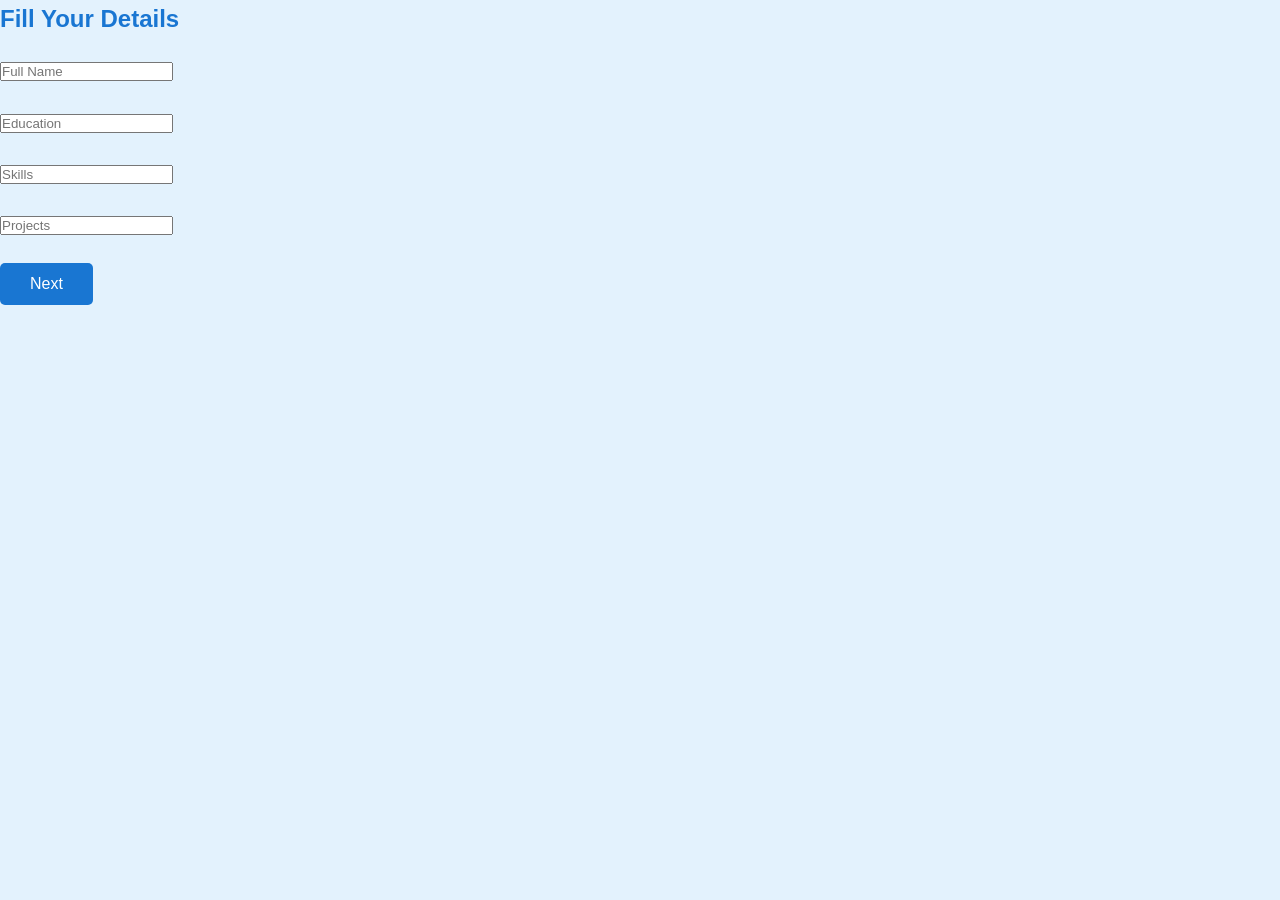
<file: Frontend/build_resume.html>
<!DOCTYPE html>
<html>
<head>
<title>Resume Builder</title>
<link rel="stylesheet" href="style.css">
</head>

<body>

<h2>Fill Your Details</h2>

<input type="text" placeholder="Full Name"><br><br>
<input type="text" placeholder="Education"><br><br>
<input type="text" placeholder="Skills"><br><br>
<input type="text" placeholder="Projects"><br><br>

<a href="choose_template.html">
<button class="btn">Next</button>
</a>

</body>
</html>
</file>
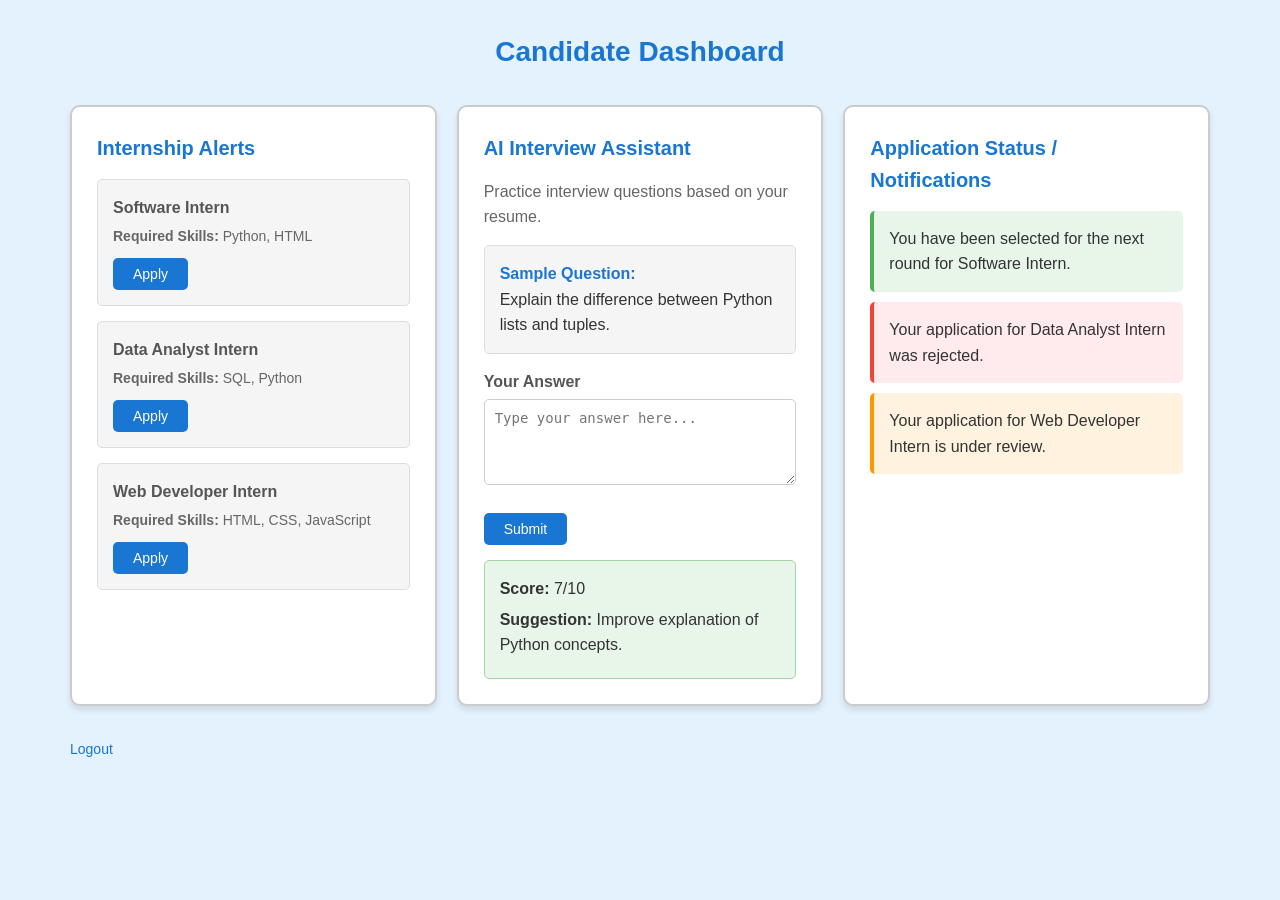
<file: Frontend/candidate_dashboard.html>
<!DOCTYPE html>
<html lang="en">
<head>
    <meta charset="UTF-8">
    <meta name="viewport" content="width=device-width, initial-scale=1.0">
    <title>Candidate Dashboard</title>
    <link rel="stylesheet" href="style.css">
</head>
<body>
    <div class="dashboard-container">
        <h1>Candidate Dashboard</h1>

        <div class="dashboard-grid">
            <div class="dashboard-card">
                <h2>Internship Alerts</h2>
                <div class="job-list">
                    <div class="job-item">
                        <h3>Software Intern</h3>
                        <p><strong>Required Skills:</strong> Python, HTML</p>
                        <button class="btn-small">Apply</button>
                    </div>
                    <div class="job-item">
                        <h3>Data Analyst Intern</h3>
                        <p><strong>Required Skills:</strong> SQL, Python</p>
                        <button class="btn-small">Apply</button>
                    </div>
                    <div class="job-item">
                        <h3>Web Developer Intern</h3>
                        <p><strong>Required Skills:</strong> HTML, CSS, JavaScript</p>
                        <button class="btn-small">Apply</button>
                    </div>
                </div>
            </div>

            <div class="dashboard-card">
                <h2>AI Interview Assistant</h2>
                <p class="info-text">Practice interview questions based on your resume.</p>
                <div class="interview-section">
                    <div class="question-box">
                        <strong>Sample Question:</strong>
                        <p>Explain the difference between Python lists and tuples.</p>
                    </div>
                    <div class="form-group">
                        <label for="answer">Your Answer</label>
                        <textarea id="answer" rows="4" placeholder="Type your answer here..."></textarea>
                    </div>
                    <button class="btn-small">Submit</button>
                    <div class="feedback-box">
                        <p><strong>Score:</strong> 7/10</p>
                        <p><strong>Suggestion:</strong> Improve explanation of Python concepts.</p>
                    </div>
                </div>
            </div>

            <div class="dashboard-card">
                <h2>Application Status / Notifications</h2>
                <div class="notification-list">
                    <div class="notification success">
                        <p>You have been selected for the next round for Software Intern.</p>
                    </div>
                    <div class="notification rejected">
                        <p>Your application for Data Analyst Intern was rejected.</p>
                    </div>
                    <div class="notification pending">
                        <p>Your application for Web Developer Intern is under review.</p>
                    </div>
                </div>
            </div>
        </div>

        <div class="back-link">
            <a href="index.html">Logout</a>
        </div>
    </div>
</body>
</html>
</file>
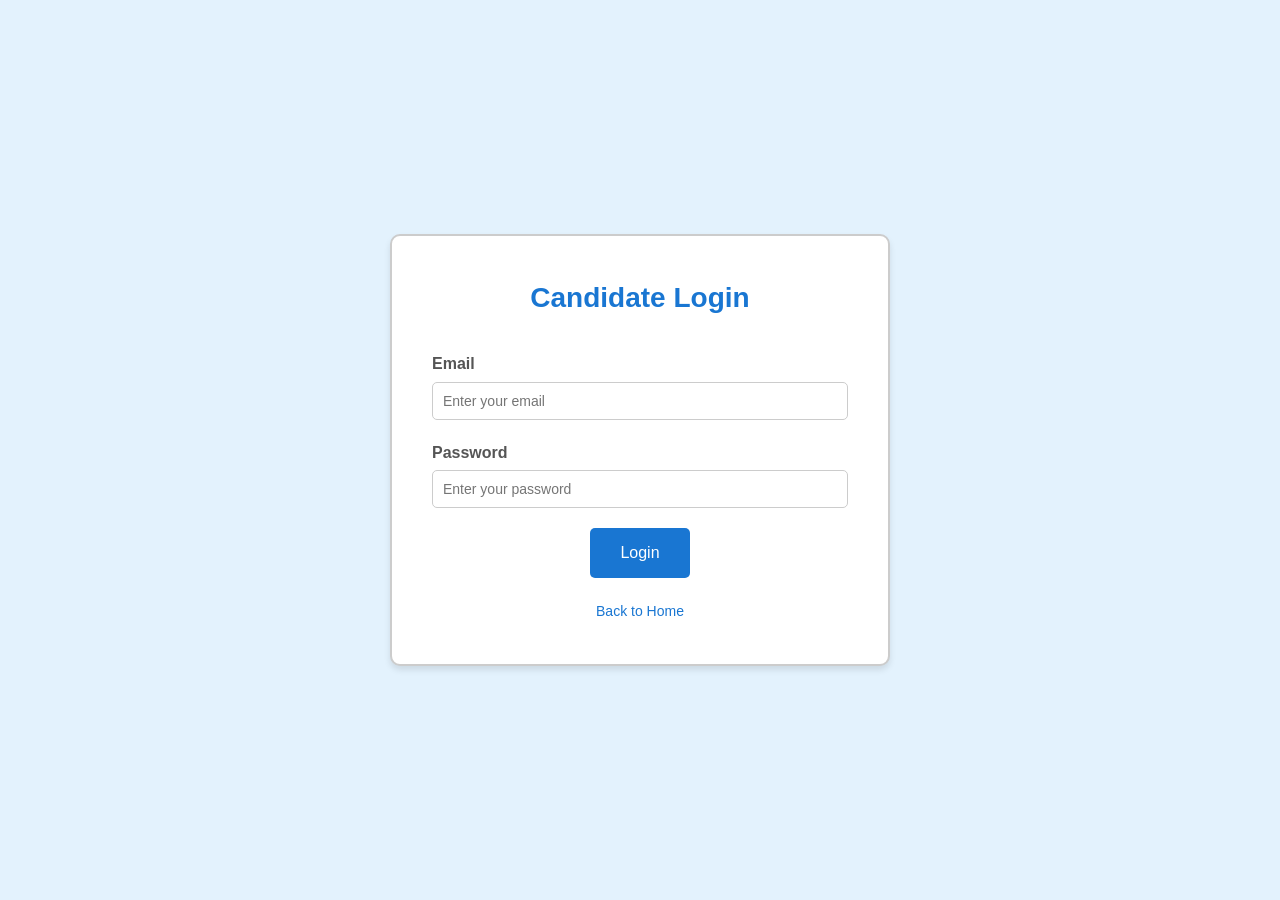
<file: Frontend/candidate_login.html>
<!DOCTYPE html>
<html lang="en">
<head>
    <meta charset="UTF-8">
    <meta name="viewport" content="width=device-width, initial-scale=1.0">
    <title>Candidate Login</title>
    <link rel="stylesheet" href="style.css">
</head>
<body>
    <div class="container">
        <div class="card">
            <h1>Candidate Login</h1>
            <form>
                <div class="form-group">
                    <label for="email">Email</label>
                    <input type="email" id="email" placeholder="Enter your email" required>
                </div>
                <div class="form-group">
                    <label for="password">Password</label>
                    <input type="password" id="password" placeholder="Enter your password" required>
                </div>
                <a href="upload_resume.html" class="btn">Login</a>
            </form>
            <div class="back-link">
                <a href="index.html">Back to Home</a>
            </div>
        </div>
    </div>
</body>
</html>
</file>
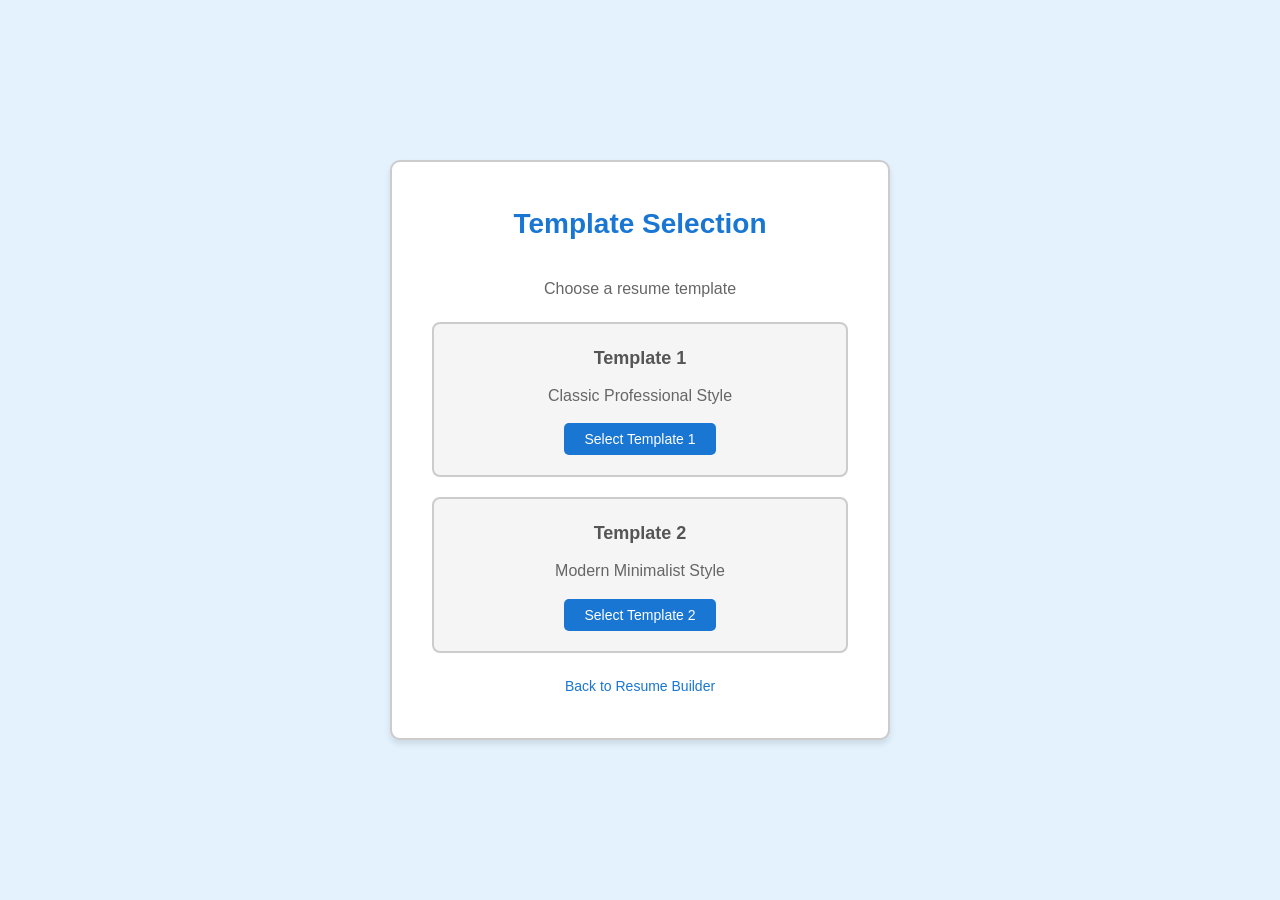
<file: Frontend/choose_template.html>
<!DOCTYPE html>
<html lang="en">
<head>
    <meta charset="UTF-8">
    <meta name="viewport" content="width=device-width, initial-scale=1.0">
    <title>Choose Template</title>
    <link rel="stylesheet" href="style.css">
</head>
<body>
    <div class="container">
        <div class="card">
            <h1>Template Selection</h1>
            <p style="color: #666; margin-bottom: 20px;">Choose a resume template</p>
            <div class="template-options">
                <div class="template-card">
                    <h3>Template 1</h3>
                    <p>Classic Professional Style</p>
                    <button class="btn-small" onclick="alert('Resume generated successfully!'); setTimeout(() => window.location.href='upload_resume.html', 500);">Select Template 1</button>
                </div>
                <div class="template-card">
                    <h3>Template 2</h3>
                    <p>Modern Minimalist Style</p>
                    <button class="btn-small" onclick="alert('Resume generated successfully!'); setTimeout(() => window.location.href='upload_resume.html', 500);">Select Template 2</button>
                </div>
            </div>
            <div class="back-link">
                <a href="resume_builder.html">Back to Resume Builder</a>
            </div>
        </div>
    </div>
</body>
</html>
</file>
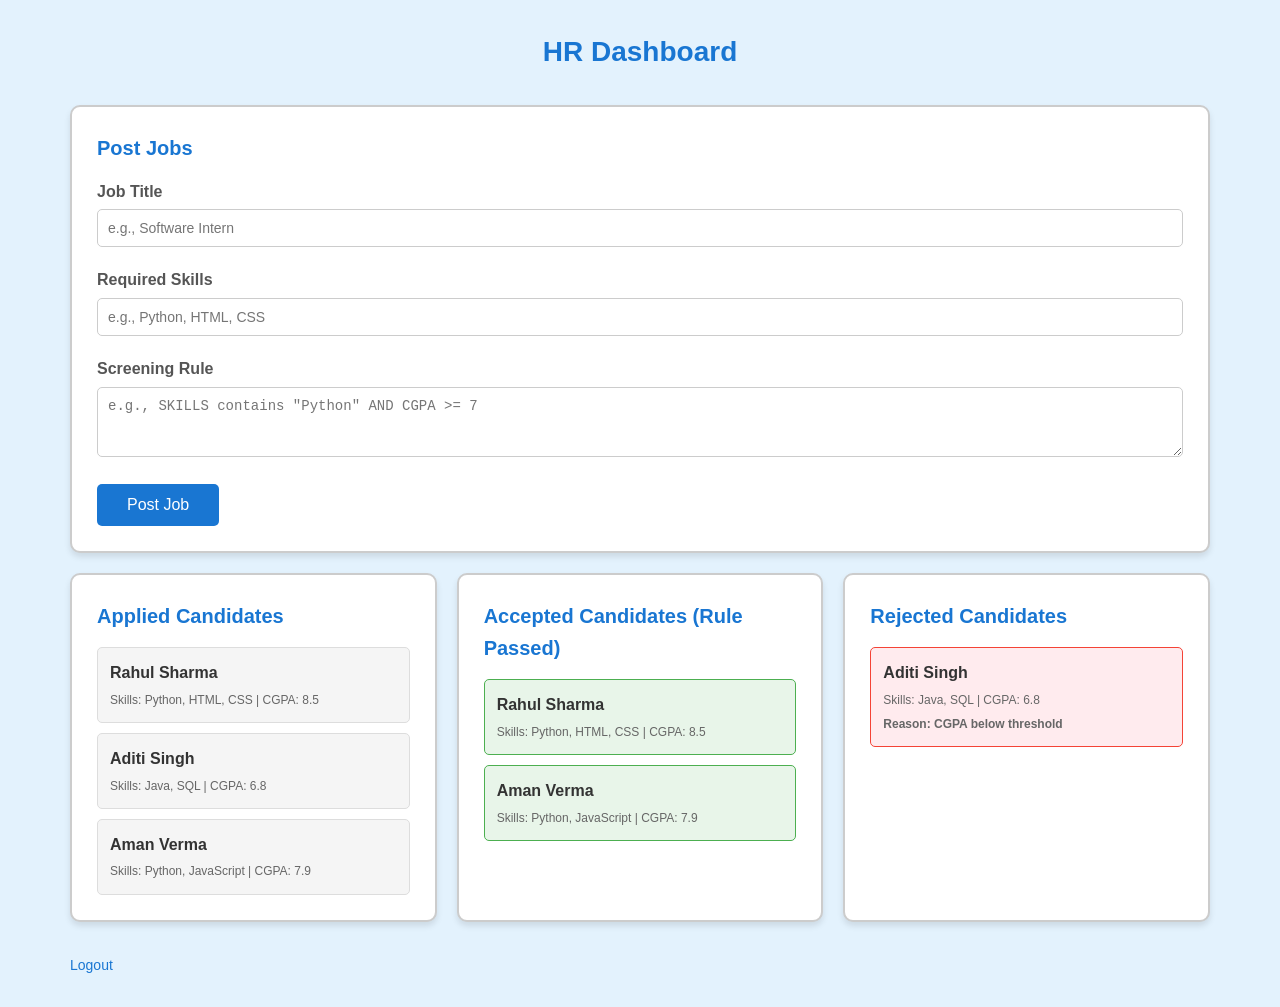
<file: Frontend/hr_dashboard.html>
<!DOCTYPE html>
<html lang="en">
<head>
    <meta charset="UTF-8">
    <meta name="viewport" content="width=device-width, initial-scale=1.0">
    <title>HR Dashboard</title>
    <link rel="stylesheet" href="style.css">
</head>
<body>
    <div class="dashboard-container">
        <h1>HR Dashboard</h1>
        <div class="dashboard-grid">
            <div class="dashboard-card full-width">
                <h2>Post Jobs</h2>
                <form>
                    <div class="form-group">
                        <label for="job-title">Job Title</label>
                        <input type="text" id="job-title" placeholder="e.g., Software Intern" required>
                    </div>
                    <div class="form-group">
                        <label for="required-skills">Required Skills</label>
                        <input type="text" id="required-skills" placeholder="e.g., Python, HTML, CSS" required>
                    </div>
                    <div class="form-group">
                        <label for="screening-rule">Screening Rule</label>
                        <textarea id="screening-rule" rows="3" placeholder='e.g., SKILLS contains "Python" AND CGPA >= 7' required></textarea>
                    </div>
                    <button type="button" class="btn" onclick="alert('Job posted successfully!')">Post Job</button>
                </form>
            </div>
            <div class="dashboard-card">
                <h2>Applied Candidates</h2>
                <div class="candidate-list">
                    <div class="candidate-item">
                        <p>Rahul Sharma</p>
                        <small>Skills: Python, HTML, CSS | CGPA: 8.5</small>
                    </div>
                    <div class="candidate-item">
                        <p>Aditi Singh</p>
                        <small>Skills: Java, SQL | CGPA: 6.8</small>
                    </div>
                    <div class="candidate-item">
                        <p>Aman Verma</p>
                        <small>Skills: Python, JavaScript | CGPA: 7.9</small>
                    </div>
                </div>
            </div>

            <div class="dashboard-card">
                <h2>Accepted Candidates (Rule Passed)</h2>
                <div class="candidate-list accepted">
                    <div class="candidate-item">
                        <p>Rahul Sharma</p>
                        <small>Skills: Python, HTML, CSS | CGPA: 8.5</small>
                    </div>
                    <div class="candidate-item">
                        <p>Aman Verma</p>
                        <small>Skills: Python, JavaScript | CGPA: 7.9</small>
                    </div>
                </div>
            </div>

            <div class="dashboard-card">
                <h2>Rejected Candidates</h2>
                <div class="candidate-list rejected">
                    <div class="candidate-item">
                        <p>Aditi Singh</p>
                        <small>Skills: Java, SQL | CGPA: 6.8</small>
                        <small class="reject-reason">Reason: CGPA below threshold</small>
                    </div>
                </div>
            </div>
        </div>

        <div class="back-link">
            <a href="index.html">Logout</a>
        </div>
    </div>
</body>
</html>
</file>
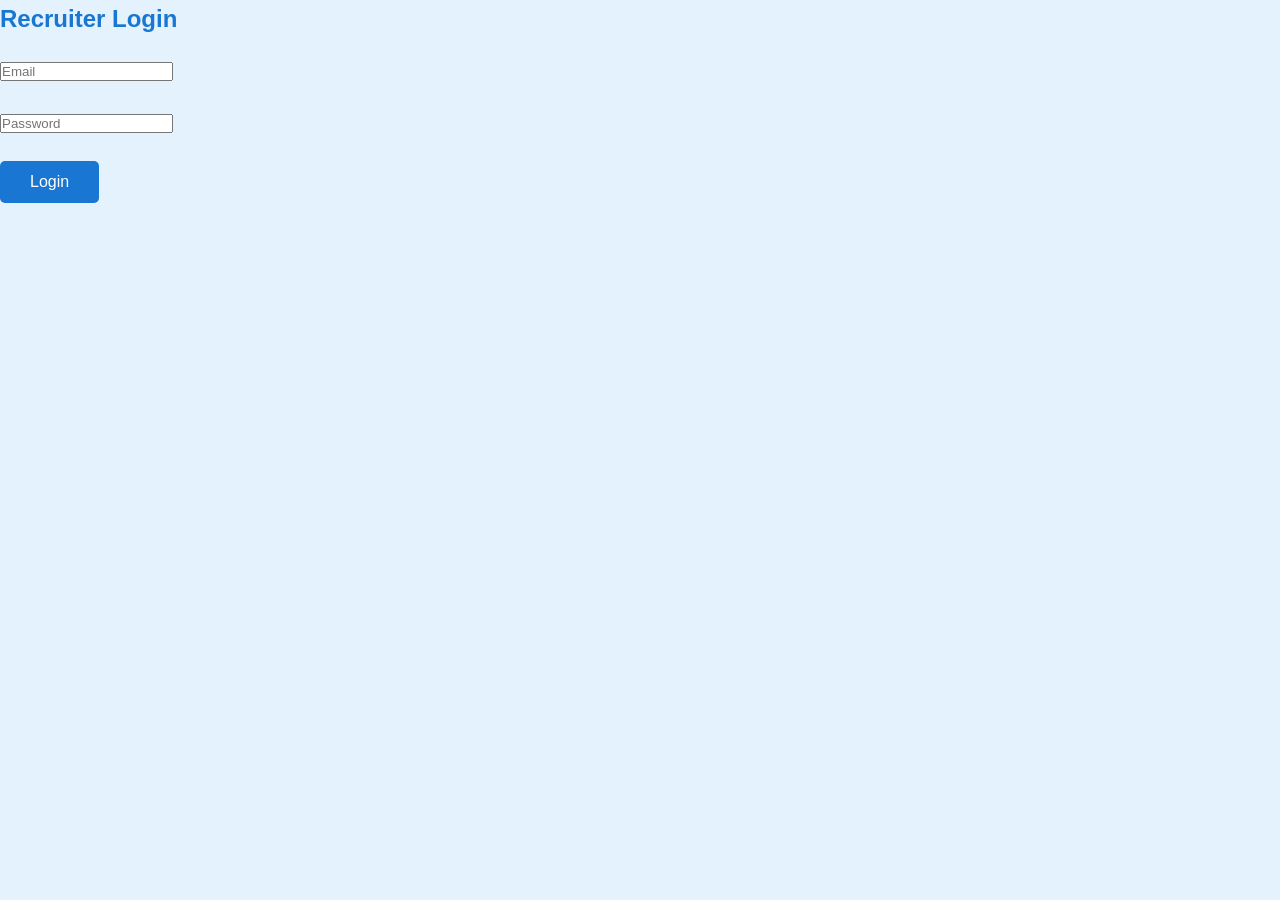
<file: Frontend/hr_login.html>
<!DOCTYPE html>
<html>
<head>
<title>HR Login</title>
<link rel="stylesheet" href="style.css">
</head>

<body>

<h2>Recruiter Login</h2>

<input type="text" placeholder="Email"><br><br>
<input type="password" placeholder="Password"><br><br>

<a href="hr_dashboard.html">
<button class="btn">Login</button>
</a>

</body>
</html>
</file>
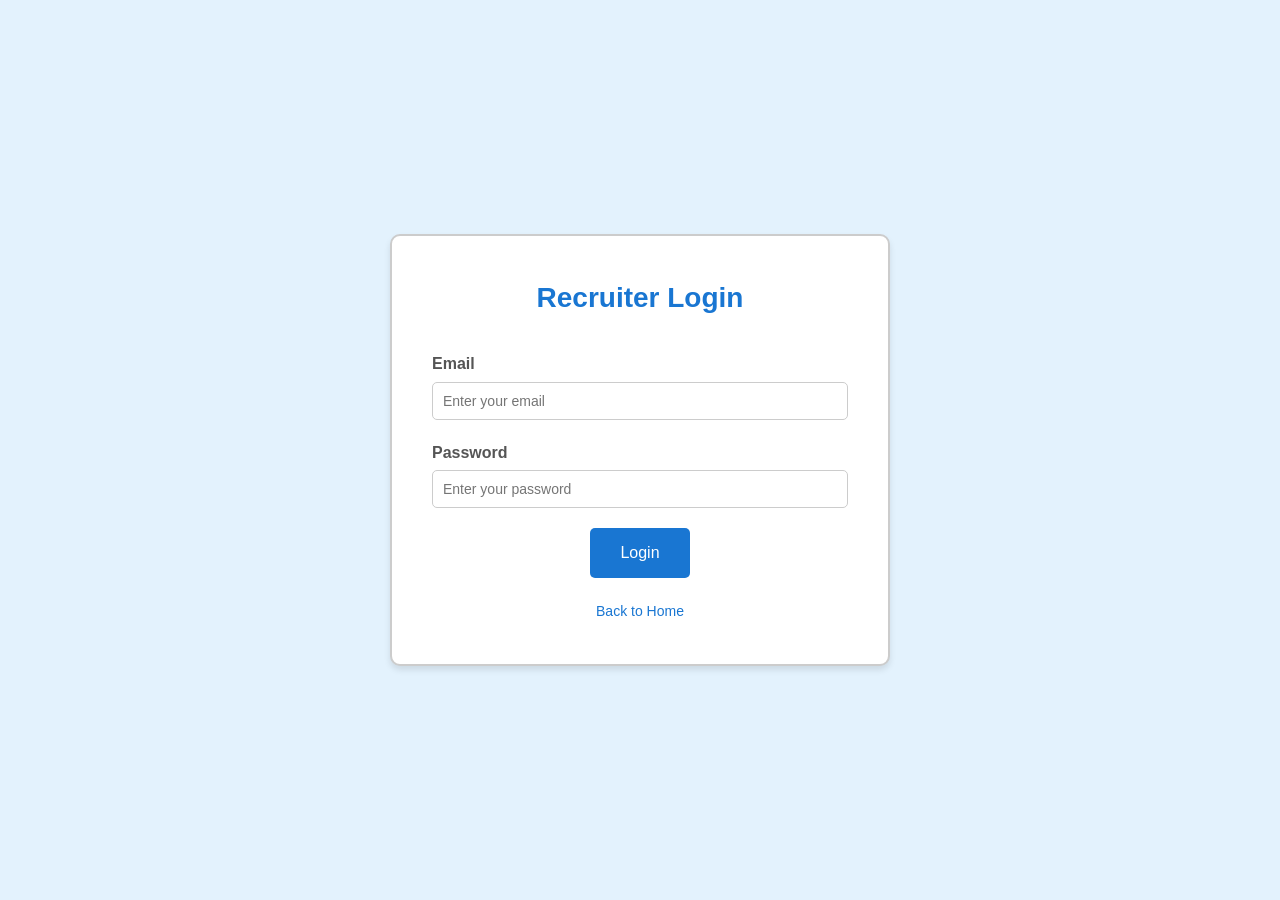
<file: Frontend/recruiter_login.html>
<!DOCTYPE html>
<html lang="en">
<head>
    <meta charset="UTF-8">
    <meta name="viewport" content="width=device-width, initial-scale=1.0">
    <title>Recruiter Login</title>
    <link rel="stylesheet" href="style.css">
</head>
<body>
    <div class="container">
        <div class="card">
            <h1>Recruiter Login</h1>
            <form>
                <div class="form-group">
                    <label for="email">Email</label>
                    <input type="email" id="email" placeholder="Enter your email" required>
                </div>
                <div class="form-group">
                    <label for="password">Password</label>
                    <input type="password" id="password" placeholder="Enter your password" required>
                </div>
                <a href="hr_dashboard.html" class="btn">Login</a>
            </form>
            <div class="back-link">
                <a href="index.html">Back to Home</a>
            </div>
        </div>
    </div>
</body>
</html>
</file>
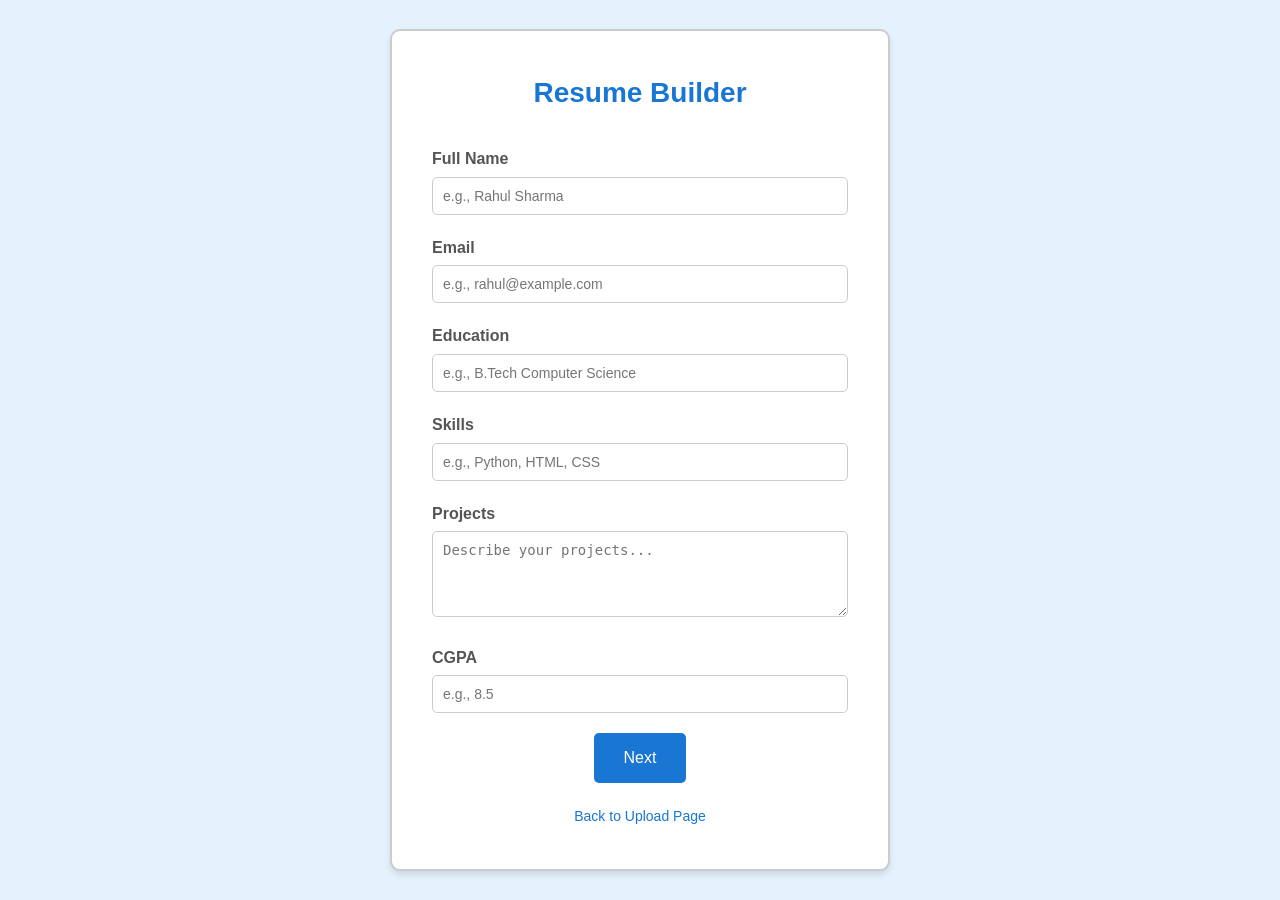
<file: Frontend/resume_builder.html>
<!DOCTYPE html>
<html lang="en">
<head>
    <meta charset="UTF-8">
    <meta name="viewport" content="width=device-width, initial-scale=1.0">
    <title>Resume Builder</title>
    <link rel="stylesheet" href="style.css">
</head>
<body>
    <div class="container">
        <div class="card">
            <h1>Resume Builder</h1>
            <form>
                <div class="form-group">
                    <label for="fullname">Full Name</label>
                    <input type="text" id="fullname" placeholder="e.g., Rahul Sharma" required>
                </div>
                <div class="form-group">
                    <label for="email">Email</label>
                    <input type="email" id="email" placeholder="e.g., rahul@example.com" required>
                </div>
                <div class="form-group">
                    <label for="education">Education</label>
                    <input type="text" id="education" placeholder="e.g., B.Tech Computer Science" required>
                </div>
                <div class="form-group">
                    <label for="skills">Skills</label>
                    <input type="text" id="skills" placeholder="e.g., Python, HTML, CSS" required>
                </div>
                <div class="form-group">
                    <label for="projects">Projects</label>
                    <textarea id="projects" rows="4" placeholder="Describe your projects..."></textarea>
                </div>
                <div class="form-group">
                    <label for="cgpa">CGPA</label>
                    <input type="number" id="cgpa" step="0.01" min="0" max="10" placeholder="e.g., 8.5" required>
                </div>
                <a href="choose_template.html" class="btn">Next</a>
            </form>
            <div class="back-link">
                <a href="upload_resume.html">Back to Upload Page</a>
            </div>
        </div>
    </div>
</body>
</html>
</file>
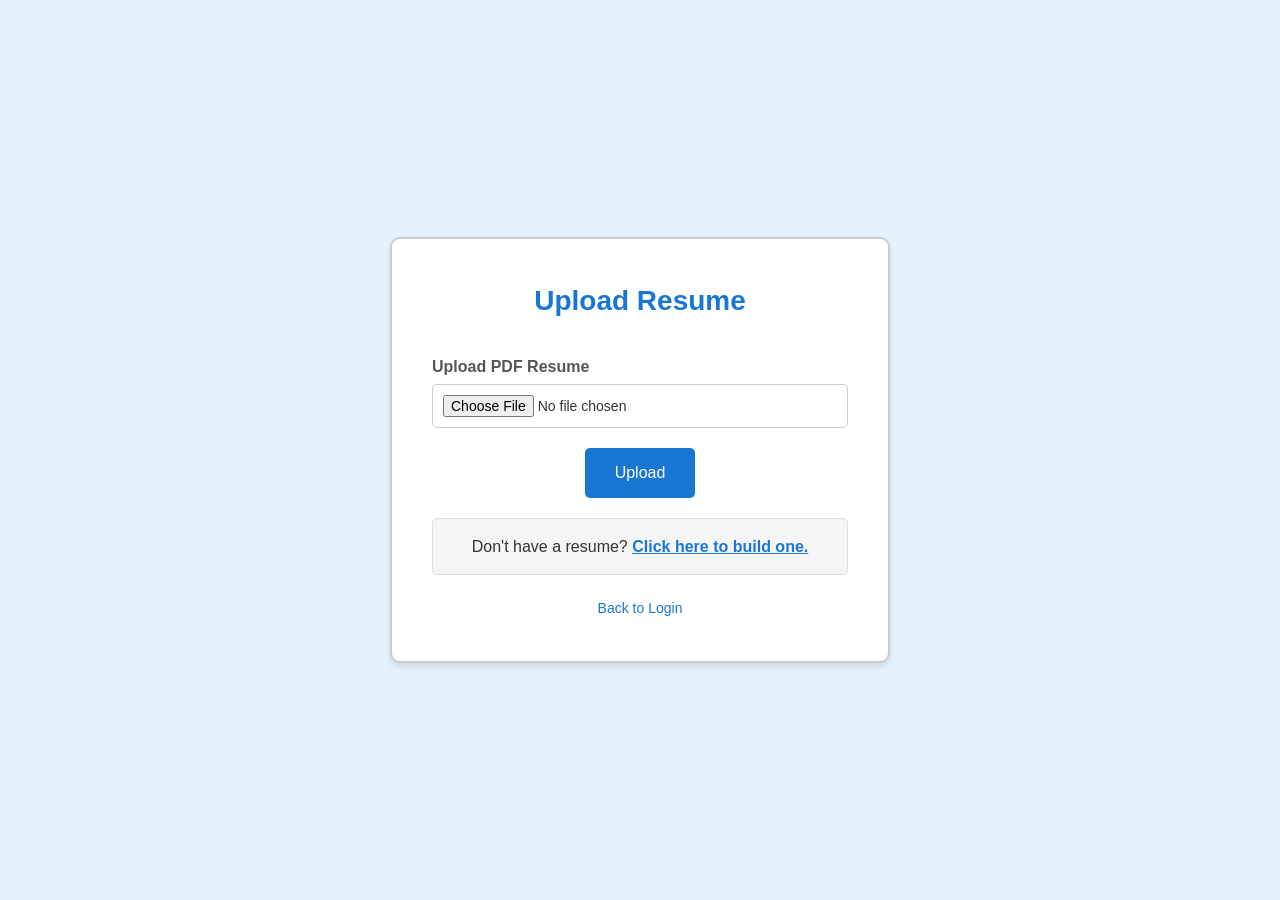
<file: Frontend/upload_resume.html>
<!DOCTYPE html>
<html lang="en">
<head>
    <meta charset="UTF-8">
    <meta name="viewport" content="width=device-width, initial-scale=1.0">
    <title>Upload Resume</title>
    <link rel="stylesheet" href="style.css">
</head>
<body>
    <div class="container">
        <div class="card">
            <h1>Upload Resume</h1>
            <form>
                <div class="form-group">
                    <label for="resume">Upload PDF Resume</label>
                    <input type="file" id="resume" accept=".pdf">
                </div>
                <a href="candidate_dashboard.html" class="btn">Upload</a>
            </form>
            <div class="info-message">
                <p>Don't have a resume? <a href="resume_builder.html">Click here to build one.</a></p>
            </div>
            <div class="back-link">
                <a href="candidate_login.html">Back to Login</a>
            </div>
        </div>
    </div>
</body>
</html>
</file>
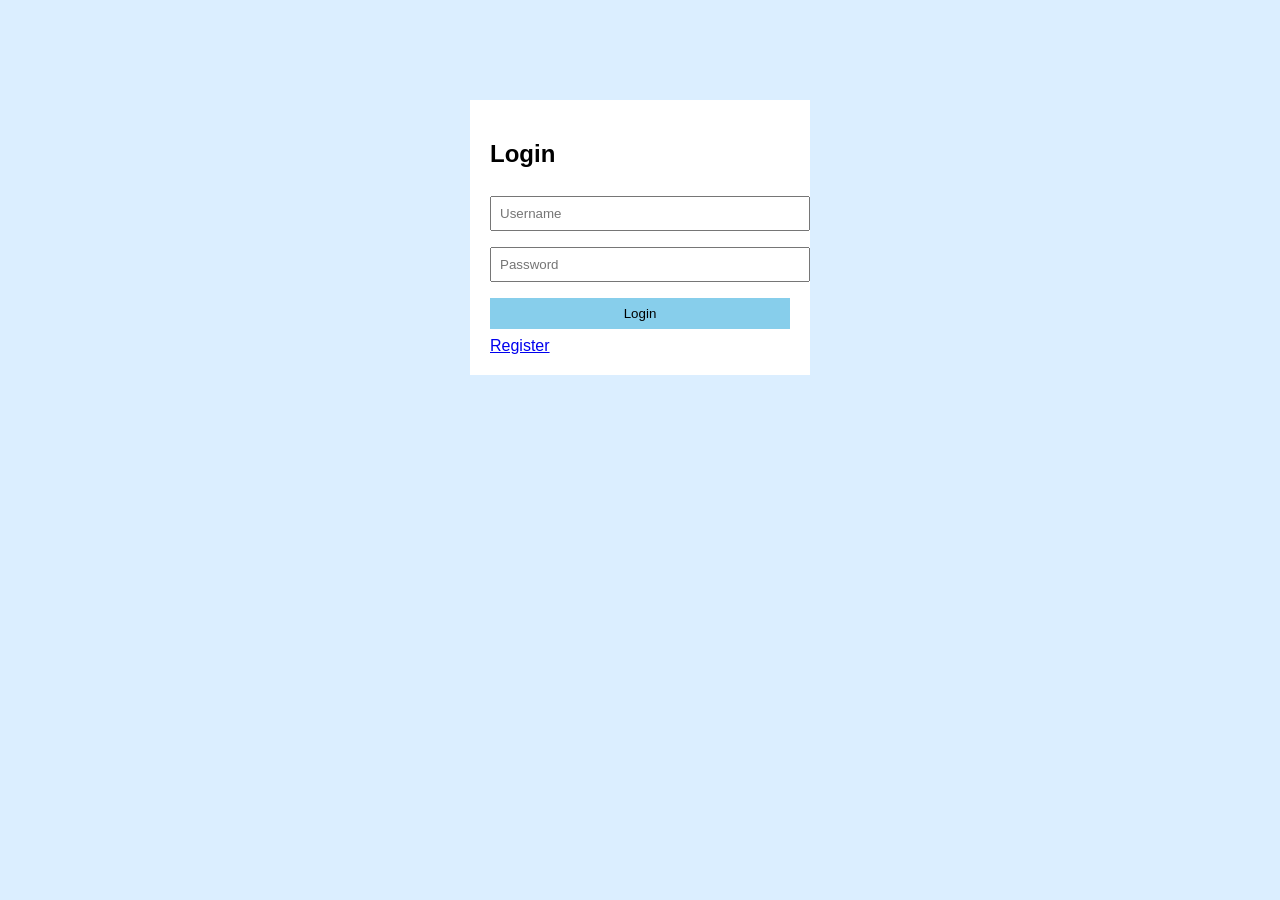
<file: backend/templates/login.html>
<!DOCTYPE html>
<html>
<head>
    <title>Login</title>

    <style>
        body {
            font-family: Arial;
            background: #dbeeff;
        }

        .box {
            width: 300px;
            margin: 100px auto;
            padding: 20px;
            background: white;
        }

        input, button {
            width: 100%;
            margin: 8px 0;
            padding: 8px;
        }

        button {
            background: skyblue;
            border: none;
        }
    </style>
</head>

<body>

<div class="box">

<h2>Login</h2>

<form method="POST">
    <input name="username" placeholder="Username">
    <input name="password" type="password" placeholder="Password">
    <button>Login</button>
</form>

<a href="/register">Register</a>

</div>

</body>
</html>
</file>
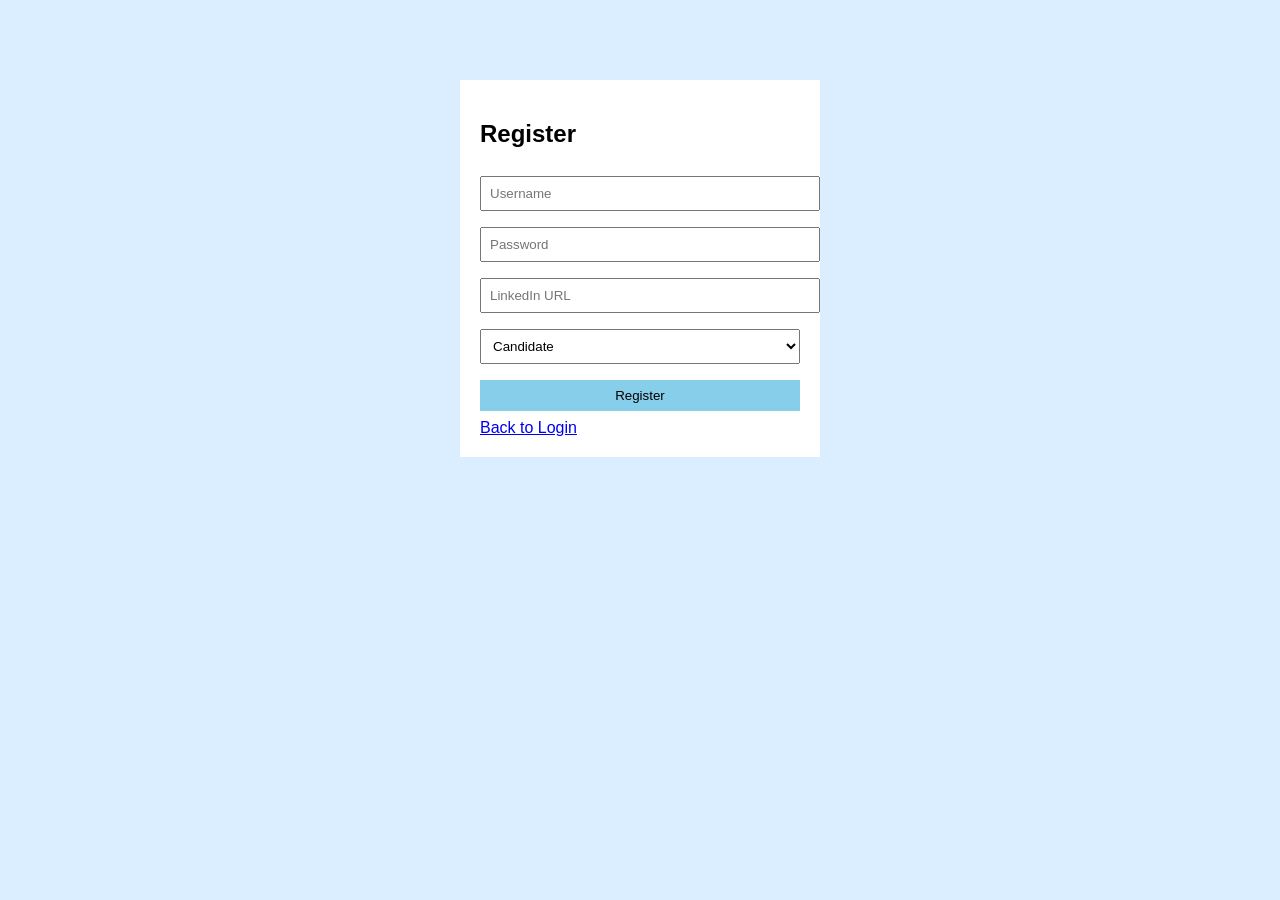
<file: backend/templates/register.html>
<!DOCTYPE html>
<html>
<head>
    <title>Register</title>

    <style>
        body {
            font-family: Arial;
            background: #dbeeff;
            
        }

        .box {
            width: 320px;
            margin: 80px auto;
            padding: 20px;
            background: white;
        }

        input, select, button {
            width: 100%;
            margin: 8px 0;
            padding: 8px;
        }

        button {
            background: skyblue;
            border: none;
        }
    </style>
</head>

<body>

<div class="box">

<h2>Register</h2>

<form method="POST">
    <input name="username" placeholder="Username" required>
    <input name="password" type="password" placeholder="Password" required>
    <input name="linkedin" placeholder="LinkedIn URL">

    <select name="role">
        <option value="candidate">Candidate</option>
        <option value="hr">HR</option>
    </select>

    <button>Register</button>
</form>

<a href="/">Back to Login</a>

</div>

</body>
</html>
</file>
<file: Frontend/style.css>
/* Reset and Base Styles */
* {
    margin: 0;
    padding: 0;
    box-sizing: border-box;
}

body {
    font-family: Arial, sans-serif;
    background-color: #e3f2fd;
    color: #333;
    line-height: 1.6;
}

/* Container for centered pages */
.container {
    display: flex;
    justify-content: center;
    align-items: center;
    min-height: 100vh;
    padding: 20px;
}

/* Card Styling */
.card {
    background-color: white;
    padding: 40px;
    border-radius: 10px;
    box-shadow: 0 4px 6px rgba(0, 0, 0, 0.1);
    border: 2px solid #ccc;
    max-width: 500px;
    width: 100%;
    text-align: center;
}

h1 {
    color: #1976d2;
    margin-bottom: 30px;
    font-size: 28px;
}

h2 {
    color: #1976d2;
    margin-bottom: 20px;
    font-size: 24px;
}

h3 {
    color: #555;
    margin-bottom: 10px;
    font-size: 18px;
}

/* Button Group */
.button-group {
    display: flex;
    flex-direction: column;
    gap: 15px;
}

/* Button Styling */
.btn {
    background-color: #1976d2;
    color: white;
    padding: 12px 30px;
    border: none;
    border-radius: 5px;
    cursor: pointer;
    font-size: 16px;
    text-decoration: none;
    display: inline-block;
    transition: background-color 0.3s ease;
}

.btn:hover {
    background-color: #1565c0;
}

.btn-small {
    background-color: #1976d2;
    color: white;
    padding: 8px 20px;
    border: none;
    border-radius: 5px;
    cursor: pointer;
    font-size: 14px;
    transition: background-color 0.3s ease;
}

.btn-small:hover {
    background-color: #1565c0;
}

/* Form Styling */
.form-group {
    margin-bottom: 20px;
    text-align: left;
}

.form-group label {
    display: block;
    margin-bottom: 5px;
    font-weight: bold;
    color: #555;
}

.form-group input,
.form-group textarea {
    width: 100%;
    padding: 10px;
    border: 1px solid #ccc;
    border-radius: 5px;
    font-size: 14px;
}

.form-group input:focus,
.form-group textarea:focus {
    outline: none;
    border-color: #1976d2;
}

/* Back Link */
.back-link {
    margin-top: 20px;
}

.back-link a {
    color: #1976d2;
    text-decoration: none;
    font-size: 14px;
}

.back-link a:hover {
    text-decoration: underline;
}

/* Info Message */
.info-message {
    margin-top: 20px;
    padding: 15px;
    background-color: #f5f5f5;
    border-radius: 5px;
    border: 1px solid #ddd;
}

.info-message a {
    color: #1976d2;
    font-weight: bold;
}

/* Template Options */
.template-options {
    display: flex;
    gap: 20px;
    margin-top: 20px;
    flex-wrap: wrap;
    justify-content: center;
}

.template-card {
    background-color: #f5f5f5;
    padding: 20px;
    border: 2px solid #ccc;
    border-radius: 8px;
    flex: 1;
    min-width: 200px;
}

.template-card h3 {
    margin-bottom: 10px;
}

.template-card p {
    margin-bottom: 15px;
    color: #666;
}

/* Dashboard Container */
.dashboard-container {
    padding: 30px;
    max-width: 1200px;
    margin: 0 auto;
}

.dashboard-container h1 {
    text-align: center;
    margin-bottom: 30px;
}

/* Dashboard Grid */
.dashboard-grid {
    display: grid;
    grid-template-columns: repeat(auto-fit, minmax(350px, 1fr));
    gap: 20px;
    margin-bottom: 30px;
}

/* Dashboard Card */
.dashboard-card {
    background-color: white;
    padding: 25px;
    border-radius: 10px;
    box-shadow: 0 4px 6px rgba(0, 0, 0, 0.1);
    border: 2px solid #ccc;
}

.dashboard-card h2 {
    margin-bottom: 15px;
    font-size: 20px;
}

.full-width {
    grid-column: 1 / -1;
}

/* Job List */
.job-list {
    display: flex;
    flex-direction: column;
    gap: 15px;
}

.job-item {
    padding: 15px;
    background-color: #f5f5f5;
    border-radius: 5px;
    border: 1px solid #ddd;
}

.job-item h3 {
    margin-bottom: 5px;
    font-size: 16px;
}

.job-item p {
    margin-bottom: 10px;
    color: #666;
    font-size: 14px;
}

/* Interview Section */
.interview-section {
    text-align: left;
}

.info-text {
    margin-bottom: 15px;
    color: #666;
}

.question-box {
    background-color: #f5f5f5;
    padding: 15px;
    border-radius: 5px;
    margin-bottom: 15px;
    border: 1px solid #ddd;
}

.question-box strong {
    color: #1976d2;
}

.feedback-box {
    margin-top: 15px;
    padding: 15px;
    background-color: #e8f5e9;
    border-radius: 5px;
    border: 1px solid #a5d6a7;
}

.feedback-box p {
    margin-bottom: 5px;
}

/* Notification List */
.notification-list {
    display: flex;
    flex-direction: column;
    gap: 10px;
}

.notification {
    padding: 15px;
    border-radius: 5px;
    border-left: 4px solid;
}

.notification.success {
    background-color: #e8f5e9;
    border-color: #4caf50;
}

.notification.rejected {
    background-color: #ffebee;
    border-color: #f44336;
}

.notification.pending {
    background-color: #fff3e0;
    border-color: #ff9800;
}

/* Candidate List */
.candidate-list {
    display: flex;
    flex-direction: column;
    gap: 10px;
}

.candidate-item {
    padding: 12px;
    background-color: #f5f5f5;
    border-radius: 5px;
    border: 1px solid #ddd;
}

.candidate-item p {
    font-weight: bold;
    margin-bottom: 5px;
}

.candidate-item small {
    display: block;
    color: #666;
    font-size: 12px;
}

.reject-reason {
    color: #f44336;
    font-weight: bold;
    margin-top: 5px;
}

.candidate-list.accepted .candidate-item {
    background-color: #e8f5e9;
    border-color: #4caf50;
}

.candidate-list.rejected .candidate-item {
    background-color: #ffebee;
    border-color: #f44336;
}

/* Responsive Design */
@media (max-width: 768px) {
    .dashboard-grid {
        grid-template-columns: 1fr;
    }

    .template-options {
        flex-direction: column;
    }
}
</file>
